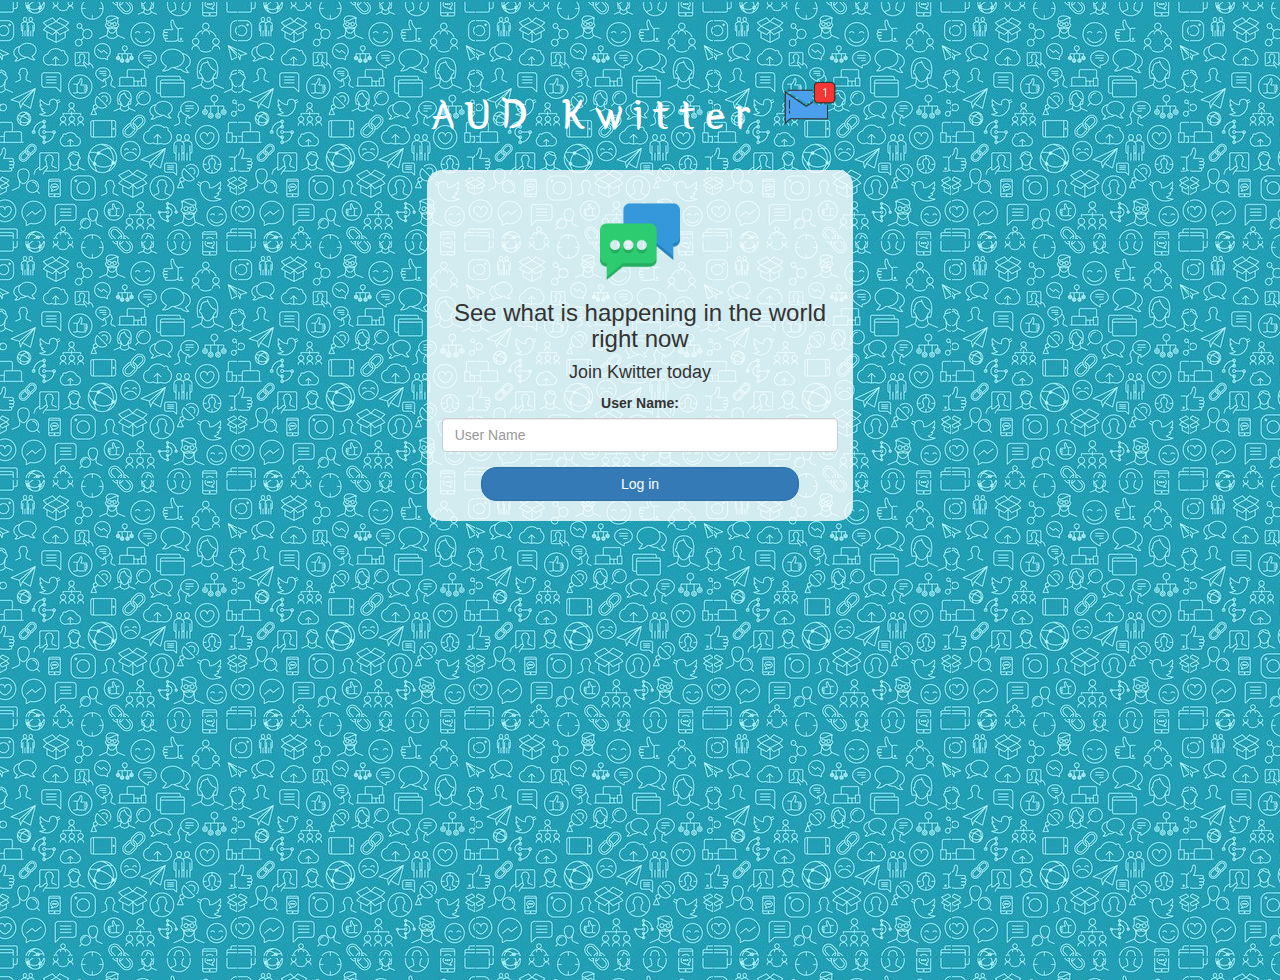
<file: index.html>
<!DOCTYPE html>
<html>
<head>
	<title>Kwitter</title>
<link href="https://fonts.googleapis.com/css?family=Yeon+Sung&display=swap" rel="stylesheet"><meta name="viewport" content="width=device-width, initial-scale=1">

<link rel="stylesheet" href="https://maxcdn.bootstrapcdn.com/bootstrap/3.4.0/css/bootstrap.min.css">
<script src="https://ajax.googleapis.com/ajax/libs/jquery/3.4.1/jquery.min.js"></script>
<script src="https://maxcdn.bootstrapcdn.com/bootstrap/3.4.0/js/bootstrap.min.js"></script>

<link rel="stylesheet" type="text/css" href="style.css">
<script src="kwitter.js"></script>
</head>
<body style="background-image: url('chat-app-bg.jpg');">
<center>
	<h1 class="header">	
		AUD Kwitter	<sup>
	<img src="m2.png">
	</sup>
</h1>
	<div class="col-lg-4 col-md-6 col-sm-6 col-xs-11 login_div">
	<img src="chat-icon.png" class="logo">
		<h3 >See what is happening in the world right now</h3>
		<h4 >Join Kwitter today</h4>
		<div class="form-group">
		  <label >User Name:</label>
			<input class="form-control" placeholder="User Name" id="user_name">
		</div>
		<button id="login_button" class="btn btn-primary" onclick = "addUser()">Log in</button>
		<br><br>
	</div>
</center>
</body>
</html>
</file>
<file: style.css>
html, body
{
  height: 100%;
  margin: 0;
}
.header
{
	color: white;font-family: 'Yeon Sung';font-size: 45px;letter-spacing: 10px;margin-top: 80px;
}
.header img
{
	width: 80px;margin-left: -15px;
}

.login_div
{
	background: rgba(255,255,255,0.8);float: none;border-radius: 15px;
}

.logo
{
	width: 80px;margin-top: 30px;
}

#login_button
{
	width: 80%;border-radius: 15px;
}

.room_name
{
	cursor: pointer;
	font-size: 20px;
}


#logout
{
	font-size: 20px; float: right;
}


#output
{
	padding: 10px; width:80%;background: rgba(255,255,255,0.8);border-radius: 15px;
}

.input_div_room_page
{
	width: 80%;
}

.input_div label
{
	color: white;font-size: 20px;
}


.input_div_message_page
{
	position: fixed;bottom: 0px;width: 100%;background: rgba(255,255,255,0.8);
}
.input_div_message_page label
{
	color: black;
}
.input_div_message_page #msg
{
	width: 80%;
}
.input_div_message_page button
{
	margin-top: 15px;
	width: 50%; 
}
.color_white
{
	color: white
}

.user_tick
{
	width:20px;
}
.message_h4
{
	padding-left:5px;color:grey;
}
</file>
